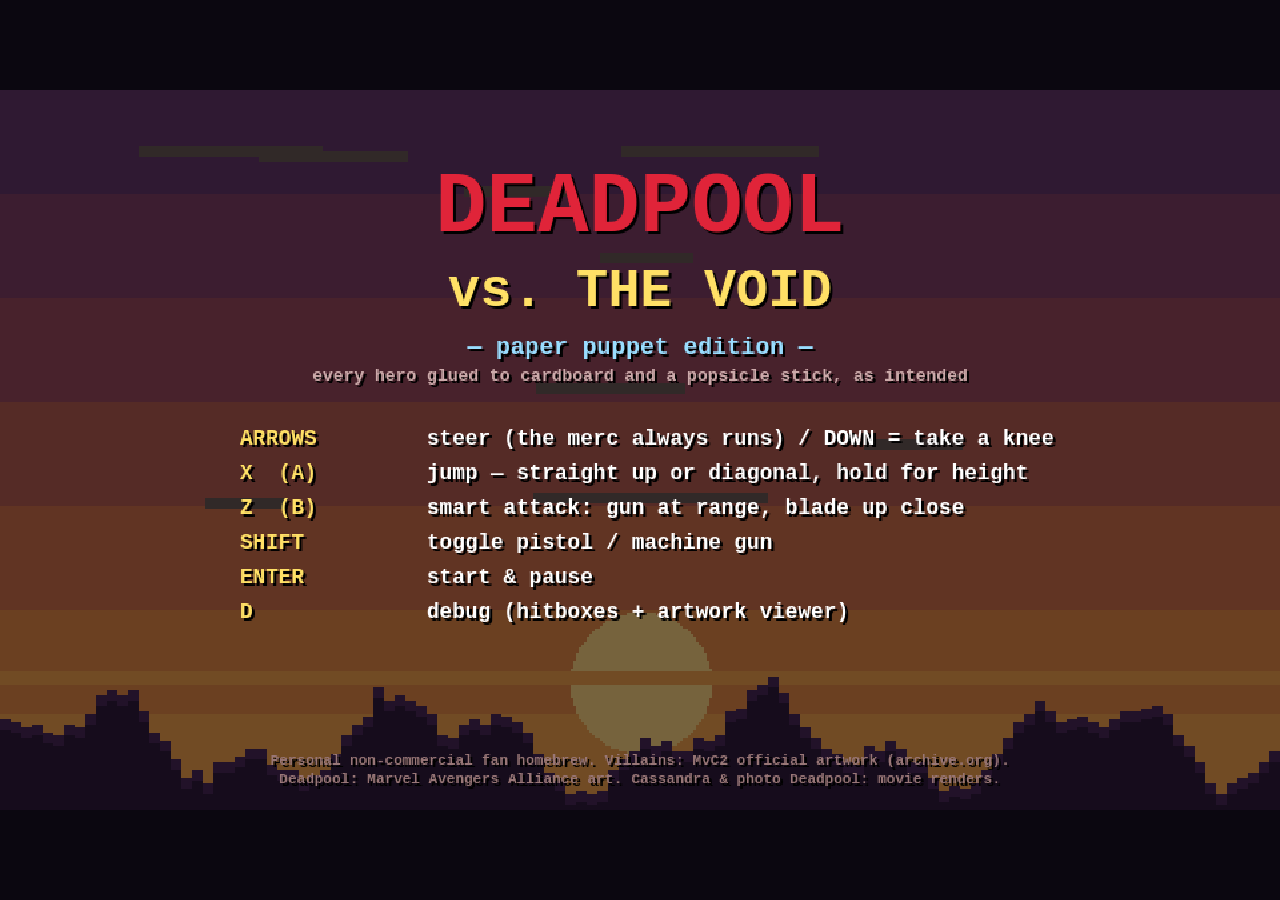
<file: deadpool-vs-the-void/index.html>
<!DOCTYPE html>
<html lang="en">
<head>
<meta charset="utf-8">
<title>DEADPOOL vs. THE VOID</title>
<meta name="viewport" content="width=device-width, initial-scale=1">
<style>
  html, body {
    margin: 0; padding: 0; background: #0b0710; height: 100%;
    overflow: hidden; user-select: none;
  }
  #wrap {
    position: fixed; inset: 0; display: flex;
    align-items: center; justify-content: center;
  }
  canvas {
    image-rendering: pixelated;
    image-rendering: crisp-edges;
    background: #000;
  }
</style>
</head>
<body>
<div id="wrap"><canvas id="game" width="960" height="540"></canvas></div>
<script src="assets/atlas.js"></script>
<script src="game.js"></script>
</body>
</html>
</file>
